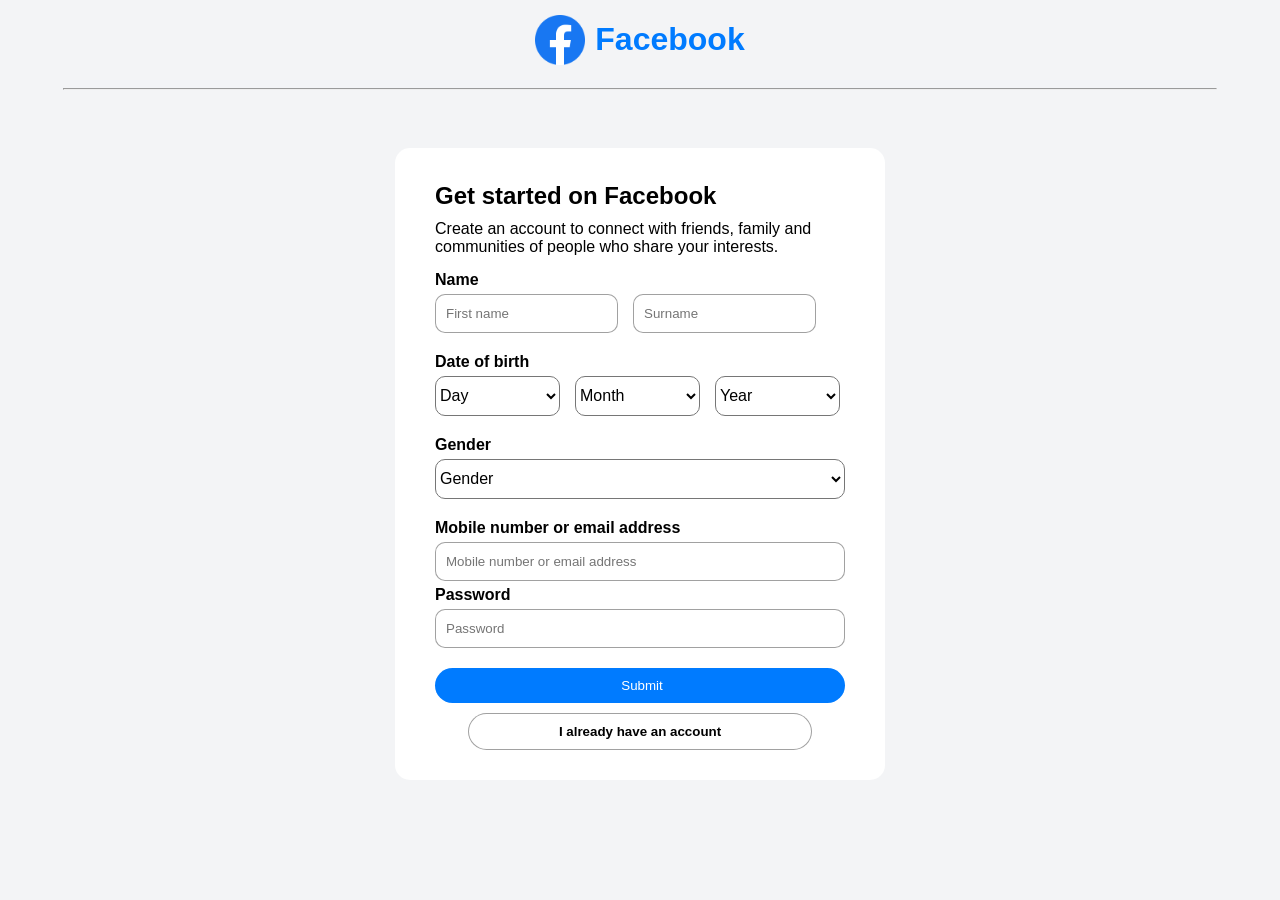
<file: create.html>
<!DOCTYPE html>
<html lang="en">

<head>
    <meta charset="UTF-8">
    <meta name="viewport"
        content="width=device-width, initial-scale=1.0">
    <title>Create new account</title>
    <link rel="stylesheet"
        href="./assets/css/create.css">
</head>

<body>
    <header>
        <img src="./assets/img/facebook.png"
            alt="">
        <h1>Facebook</h1>
    </header>
    <hr>
    <main id="main">
        <form method="POST" onsubmit="return validate()">
            <p class="title">Get started
                on Facebook</p>
            <p
                style="text-align:left;margin:0 0 10px 0;">
                Create an account to
                connect with friends,
                family and communities
                of people who share your
                interests.</p>
            <label
                for="Fname">Name</label>
            
            <div class="names">
                <input type="text"
                    placeholder="First name"
                    id="Fname" required
                    name="Fname">
                <input type="text"
                    placeholder="Surname"
                    id="Lname"
                    name="Lname" required>
            </div>
            <label for="day">Date of
                birth</label>
            <div class="DOB">
                <select name="day"
                    id="day" required>
                    <option value=""
                        selected
                        disabled>Day
                    </option>
                </select>
                <select name="month"
                    id="month" required>
                    <option value=""
                        selected
                        disabled>Month
                    </option>
                    <option value="1">
                        January</option>
                    <option value="2">
                        February
                    </option>
                    <option value="3">
                        March</option>
                    <option value="4">
                        April</option>
                    <option value="5">
                        May</option>
                    <option value="6">
                        June</option>
                    <option value="7">
                        July</option>
                    <option value="8">
                        August</option>
                    <option value="9">
                        September
                    </option>
                    <option value="10">
                        October</option>
                    <option value="11">
                        November
                    </option>
                    <option value="12">
                        December
                    </option>
                    
                </select>
                <select name="year"
                    id="year" required>
                    <option value=""
                        selected
                        disabled>Year
                    </option>
                    
                </select>
            </div>
            <label
                for="gender">Gender</label>
            <div class="gender">
                <select name="gender"
                    id="gender" required>
                    <option value=""
                        selected
                        disabled>Gender
                    </option>
                    <option value="1">
                        Male
                    </option>
                    <option value="2">
                        Female
                    </option>
                    <option value="3">
                        Custom
                    </option>
                </select>
            </div>
            <label for="e-num">
                Mobile number or email
                address
            </label>
            <input type="text"
                name="e-num" id="e-num"
                placeholder="Mobile number or email address" required>
            <label for="pass">
                Password
            </label>
            <input type="password"
                name="pass" id="pass"
                placeholder="Password" required>
            
            <input type="submit"
                name="submit"
                id="submit"
                value="Submit"/>
        </form>
        <a href="login.html"><button
                id="login">I already
                have an
                account</button></a>
        
    </main>
    <script src="/assets/js/create.js"></script>
</body>

</html>
</file>
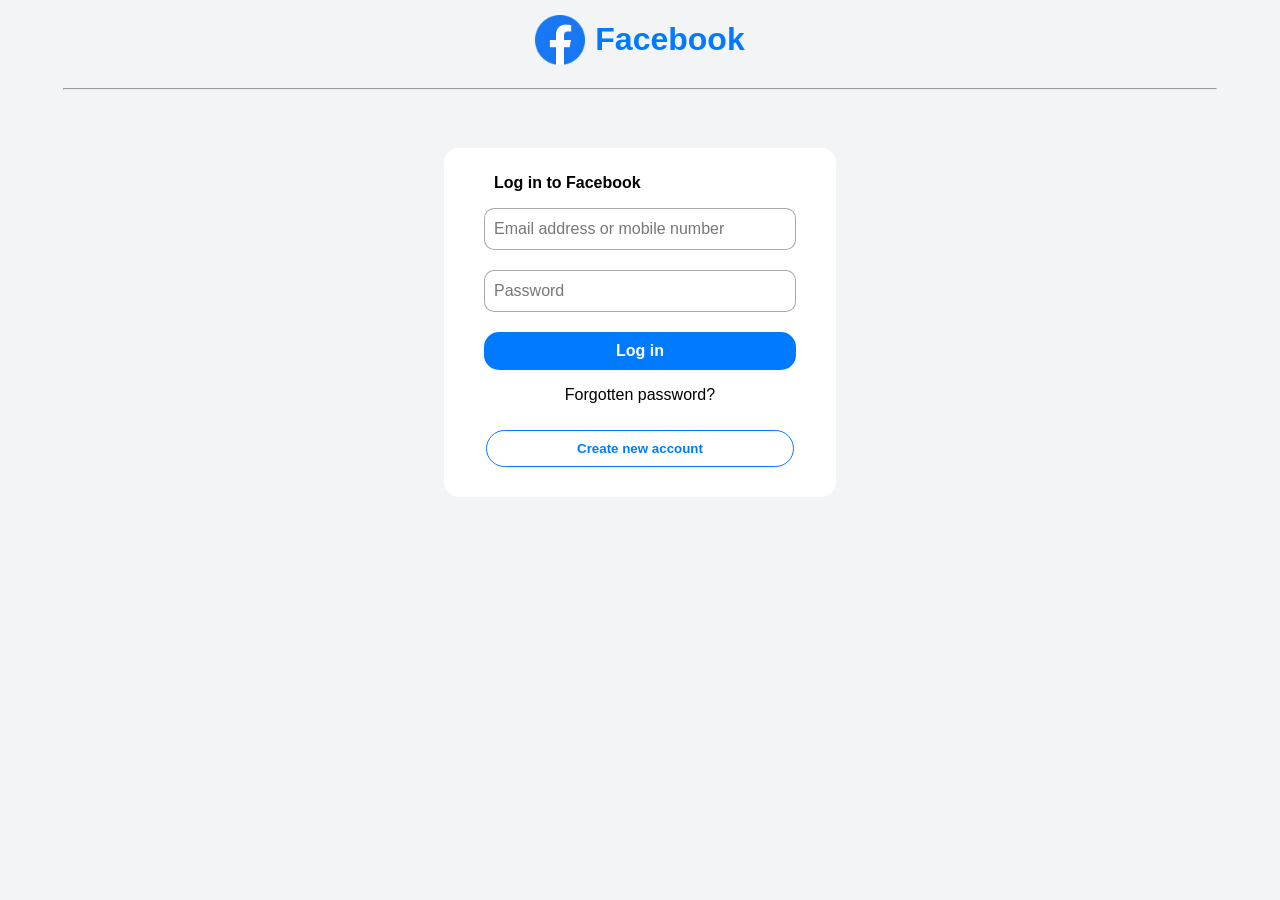
<file: login.html>
<!DOCTYPE html>
<html lang="en">
<head>
    <link rel="icon" href="/assets/img/facebook.png">
    <meta charset="UTF-8">
    <meta name="viewport" content="width=device-width, initial-scale=1.0">
    <title>Login Page</title>
    <link rel="stylesheet" href="./assets/css/login.css">
</head>
<body>
    <header>
        <img src="./assets/img/facebook.png" alt="">
        <h1>Facebook</h1>
    </header>
    <hr>
    <main>
        <form >
            <p class="title">Log in to Facebook</p>
            <div class="lbl">
                <input type="text" id="e-num" class="inp-login" name="e-num">
                <label for="e-num" class="inp-lbl">Email address or mobile number</label>
            </div>
            <div class="lbl">
                <input type="password" id="pass" class="inp-login" name="pass">
                <label for="pass" class="inp-lbl">Password</label>
            </div>
            <input type="submit" name="login" id="login" value="Log in">
            <p class="forgotPass">Forgotten password?</p>
        </form>
        <a href="create.html" ><button id="create">Create new account</button></a>

    </main>
    <script src="/assets/js/login.js"></script>
    
</body>
</html>
</file>
<file: assets/css/create.css>
body{
    margin: 0;
    padding: 0;
    height: 100vh;
    width: 100vw;
    display: flex;
    align-items: center;
    --fb-blue:rgb(0, 123, 255);

    flex-direction: column;
    background-color: rgb(243, 244, 246);
}
*{
    font-family: Arial, Helvetica, sans-serif;
}

h1{
    color: var(--fb-blue);
}

header{
    display: flex;
    gap: 10px;
    align-items: center;
}

header > img{
    height: 50px;
    width: 50px;
}

hr{
    width: 90%;
}

form{
    height: fit-content;
    padding: 10px 20px;
    border-radius: 10px;
    display:flex;
    flex-direction:column;
    gap:5px;
}
form > p{
    text-align: center;
}

form > label{
    font-weight:800;
}
main{
    margin-top: 50px;
    background-color: white;
    padding: 0 20px 30px 20px;
    border-radius: 15px;
    width:450px;
    display: flex;
    flex-direction: column;
    align-items: center;
}

.title {
    font-weight: 900;
    font-size:24px;
    margin-bottom:5px;
    text-align: left;
}


#login{
    padding: 10px 90px;
    background-color: white;
    border: 1.5px solid #1F1F1F6B;
    color: black;
    font-weight: 550;
    border-radius: 20px;
}

.names,.DOB, .gender{
    display:flex;
    gap:15px;
    margin-bottom: 15px;
}

.names > input{
    height:35px;
    padding-left:10px;
    border-radius:10px;
    border:1.5px solid #1F1F1F6B;
}

.DOB select, .gender select{
    height:40px;
    width:125px;
    border-radius:10px;
    background:white;
    font-size:16px;
}
form > input{
    height:35px;
    border-radius:10px;
        border:1.5px solid #1F1F1F6B;
padding-left:10px;
}
.gender select{
    width:100%;
}

#submit{
    margin-top:15px;
    background:var(--fb-blue);
    color:white;
    border-radius:20px;
    border:none;
}


form input:focus, select:focus{
    border:1.5px solid var(--fb-blue);
    outline-color:var(--fb-blue);
}
</file>
<file: assets/css/login.css>
body{
    margin: 0;
    padding: 0;
    height: 100vh;
    width: 100vw;
    display: flex;
    align-items: center;
    --fb-blue:rgb(0, 123, 255);

    flex-direction: column;
    background-color: rgb(243, 244, 246);
}
*{
    font-family: Arial, Helvetica, sans-serif;
}

h1{
    color: var(--fb-blue);
}

header{
    display: flex;
    gap: 10px;
    align-items: center;
}

header > img{
    height: 50px;
    width: 50px;
}

hr{
    width: 90%;
}

form{
    height: fit-content;
    padding: 10px 20px;
    border-radius: 10px;
}
form > p{
    text-align: center;
}
main{
    margin-top: 50px;
    background-color: white;
    padding: 0 20px 30px 20px;
    border-radius: 15px;
    display: flex;
    flex-direction: column;
    align-items: center;
}
.title {
    font-weight: 700;
    text-align: left;
    padding-left: 10px;
}
.inp-login{
    width: 300px;
    padding:20px 0 5px 10px ;
    border-radius: 10px;
    margin-bottom: 20px;
    border:1.5px solid rgba(60, 58, 58, 0.434)
}

.lbl{
    position: relative;
}

.inp-lbl{
    position: absolute;
    top: 12px;
    left: 10px;
    transition: all 250ms ease;
    color:rgba(60, 58, 58, 0.694) ;
}
.inp-login:focus{
    outline-color: var(--fb-blue) ;
}
.inp-login:focus ~ .inp-lbl , .translate{
    transform: translateY(-8px);
    font-size: 12px;
}
.inp-login:focus ~ .inp-lbl {
    color: var(--fb-blue);
}
#login{
    background-color: var(--fb-blue);
    border: none;
    color: white;
    width: 100%;
    font-size: 16px;
    font-weight: 600;
    border-radius: 15px;
    padding: 10px 0;
}
#login:hover{
    background-color: rgb(16, 118, 208);
    cursor: pointer;
}
#create{
    padding: 10px 90px;
    background-color: white;
    border: 1.5px solid var(--fb-blue);
    color: var(--fb-blue);
    font-weight: 550;
    border-radius: 20px;
}
#create:hover{
    cursor: pointer;
}
.forgotPass:hover{
    cursor: pointer;
    text-decoration: underline;
}
</file>
